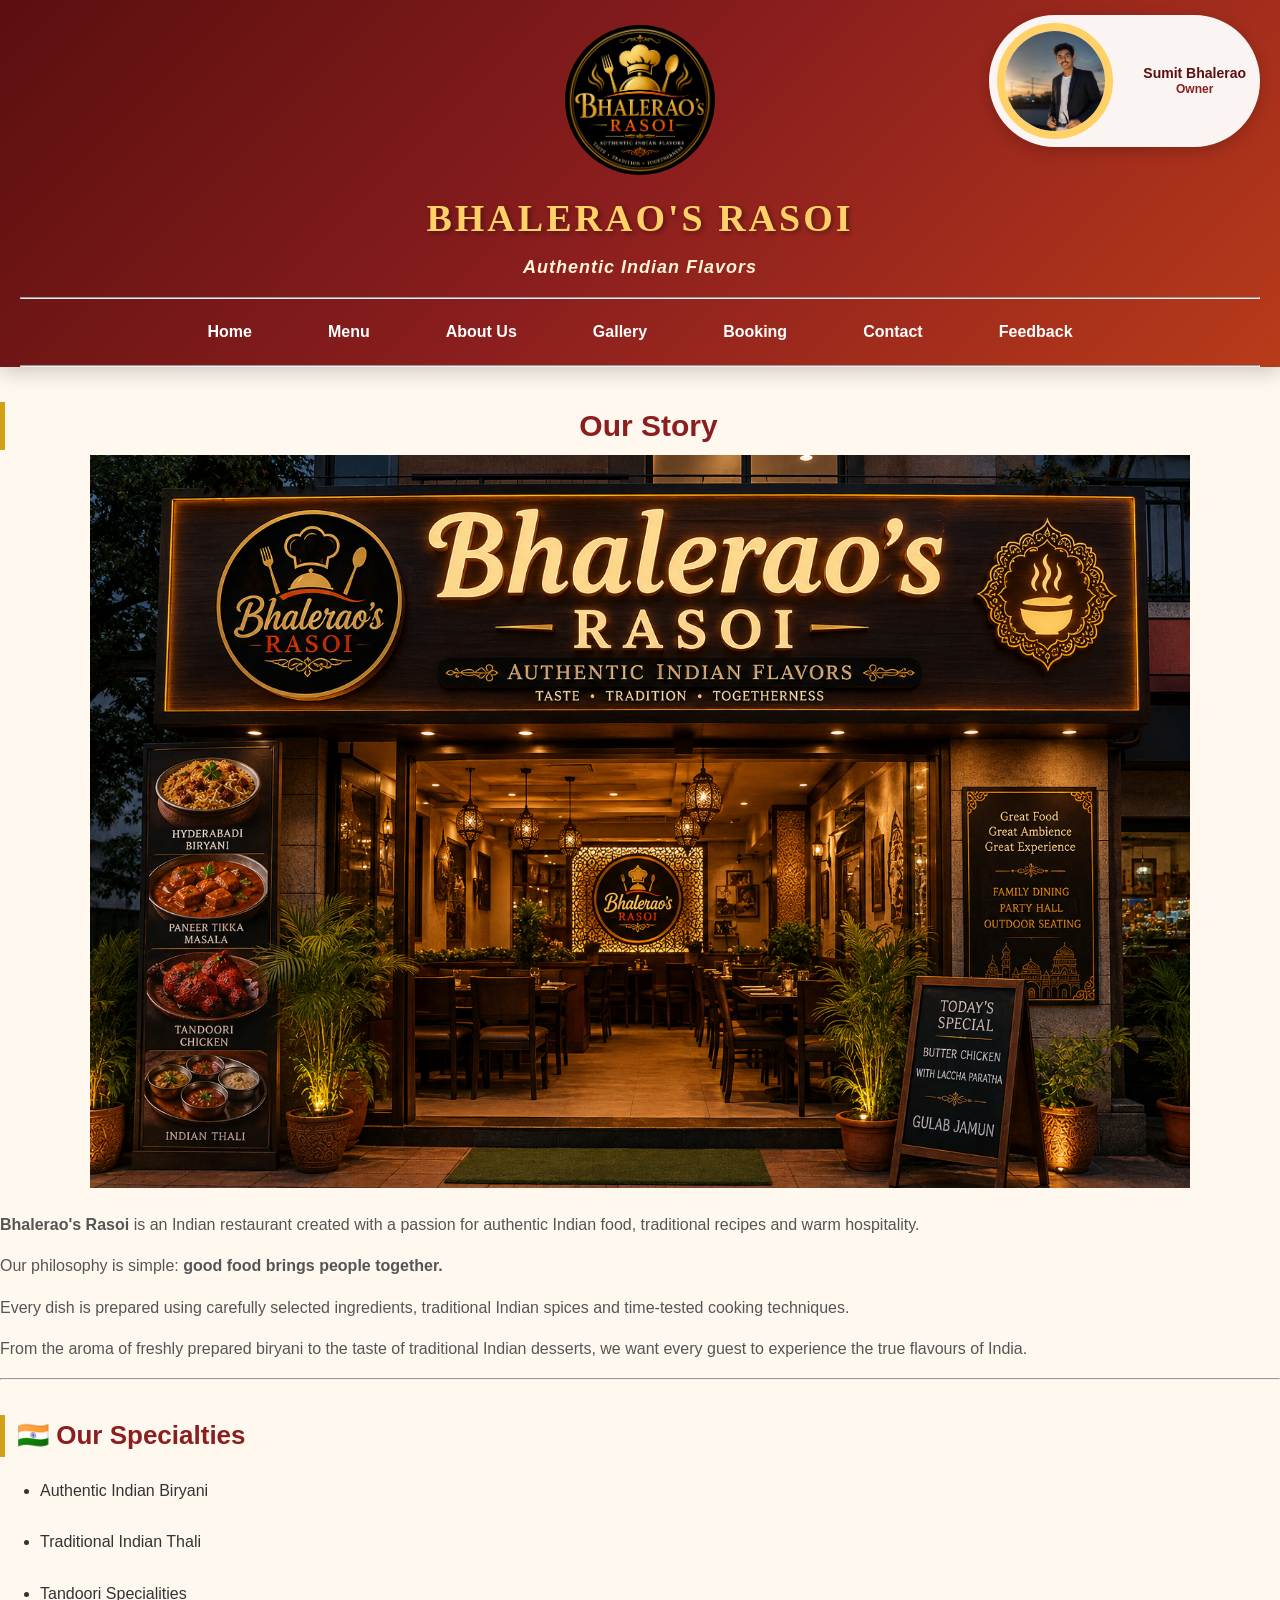
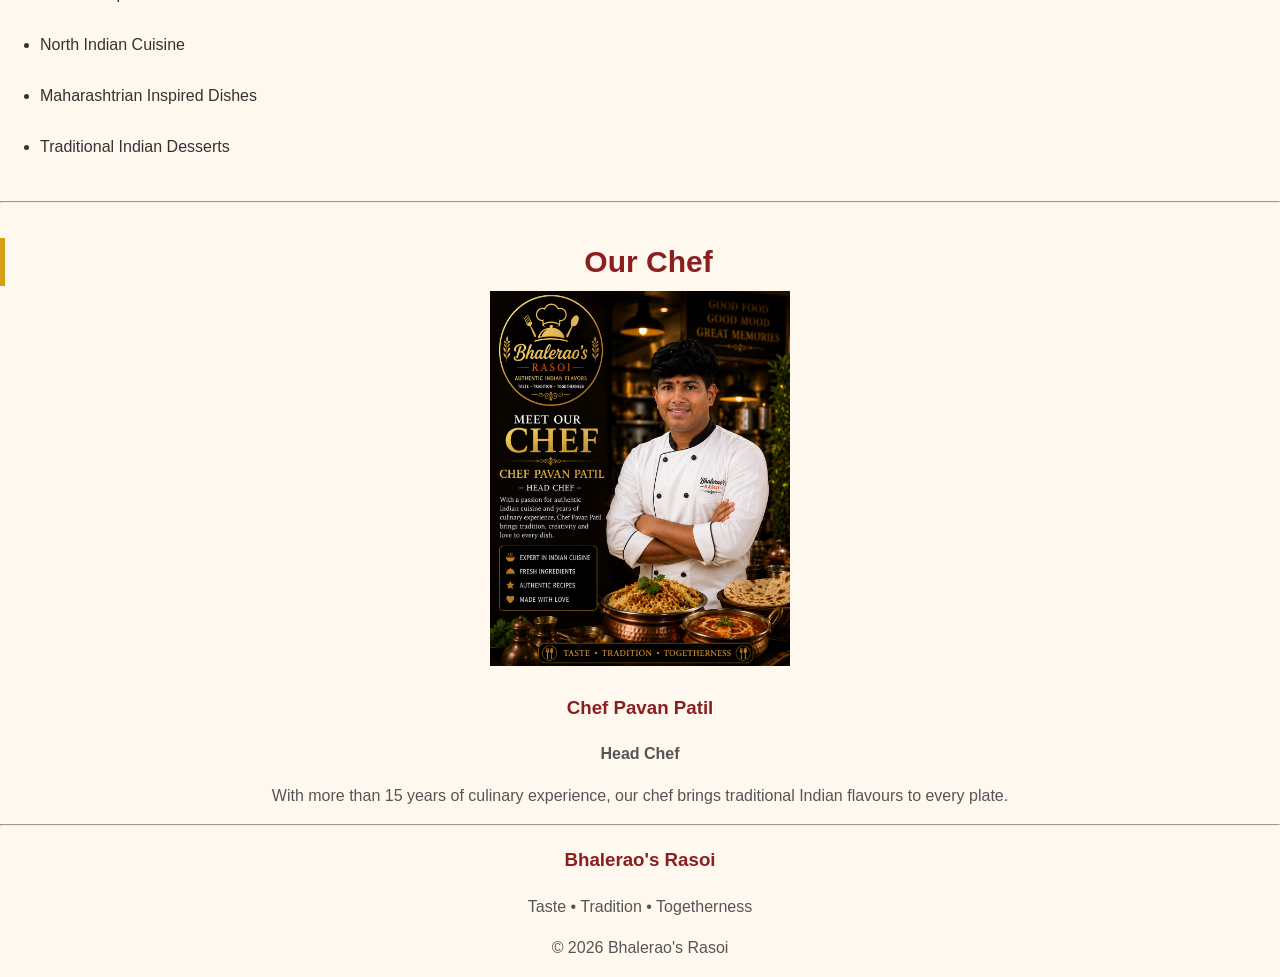
<file: about.html>
<!DOCTYPE html>
<html lang="en">

<head>
    <title>
        Bhalerao's Rasoi | About Us
    </title>
         <link rel="stylesheet" href="base.css">

</head>

<body>
    <header>
        <center>
                    <img src="logoimage.png"alt="Bhalerao's Rasoi Logo"width="150"height="150"style="border-radius: 50%;">
<div class="owner-profile">
    <img src="sumit1.jpg" alt="Owner">
    <div class="owner-info">
        <strong>Sumit Bhalerao</strong>
        <span>Owner</span>
    </div>
</div>

            <h1>
                 BHALERAO'S RASOI
            </h1>

            <h3>
                <em>Authentic Indian Flavors</em>
            </h3>
            

        </center>
        <hr>

        <nav>
            <center>
                <a href="index.html">Home</a> &nbsp; &nbsp;  &nbsp; &nbsp;
                <a href="menu.html">Menu</a> &nbsp; &nbsp;  &nbsp; &nbsp;
                <a href="about.html">About Us</a> &nbsp; &nbsp;  &nbsp; &nbsp;
                <a href="gallery.html">Gallery</a> &nbsp; &nbsp;  &nbsp; &nbsp;
                <a href="reservation.html">Booking</a> &nbsp; &nbsp;  &nbsp; &nbsp;
                <a href="contact.html">Contact</a> &nbsp; &nbsp;  &nbsp; &nbsp;
                <a href="feedback.html">Feedback</a>
            </center>
        </nav>
        <hr>

    </header>

        <center>

            <h2>
                 Our Story
            </h2>
            <img src="restoo.png" alt="Bhalerao's Rasoi Restaurant" width="1100">

        </center>

            <p>
                <b>Bhalerao's Rasoi</b> is an Indian restaurant
                created with a passion for authentic Indian food,
                traditional recipes and warm hospitality.
            </p>

            <p>
                Our philosophy is simple: <b>good food brings people together.</b>
            </p>

            <p>
                Every dish is prepared using carefully selected
                ingredients, traditional Indian spices and
                time-tested cooking techniques.
            </p>

            <p>
                From the aroma of freshly prepared biryani
                to the taste of traditional Indian desserts,
                we want every guest to experience the true
                flavours of India.
            </p>
        <hr>

            <h2>
                🇮🇳 Our Specialties
            </h2>

            <ul>
                <li>
                    Authentic Indian Biryani
                </li><br>

                <li>
                    Traditional Indian Thali
                </li><br>

                <li>
                    Tandoori Specialities
                </li><br>

                <li>
                    North Indian Cuisine
                </li><br>

                <li>
                    Maharashtrian Inspired Dishes
                </li><br>

                <li>
                    Traditional Indian Desserts
                </li><br>
            </ul>
        <hr>

            
            <center>

                <h2> Our Chef</h2>
                <img src="chefimage.png"alt="Indian Chef"width="300">
                <h3>
                    Chef Pavan Patil
                </h3>
                
                <p>
                    <b>Head Chef</b>
                </p>


                <p>
                    With more than 15 years of culinary
                    experience, our chef brings traditional
                    Indian flavours to every plate.
                </p>

            </center>
            <hr>

        <center>

            <h3>
                Bhalerao's Rasoi
            </h3>

            <p>
                Taste • Tradition • Togetherness
            </p>

            <p>
                © 2026 Bhalerao's Rasoi
            </p>

        </center>

</body>

</html>
</file>
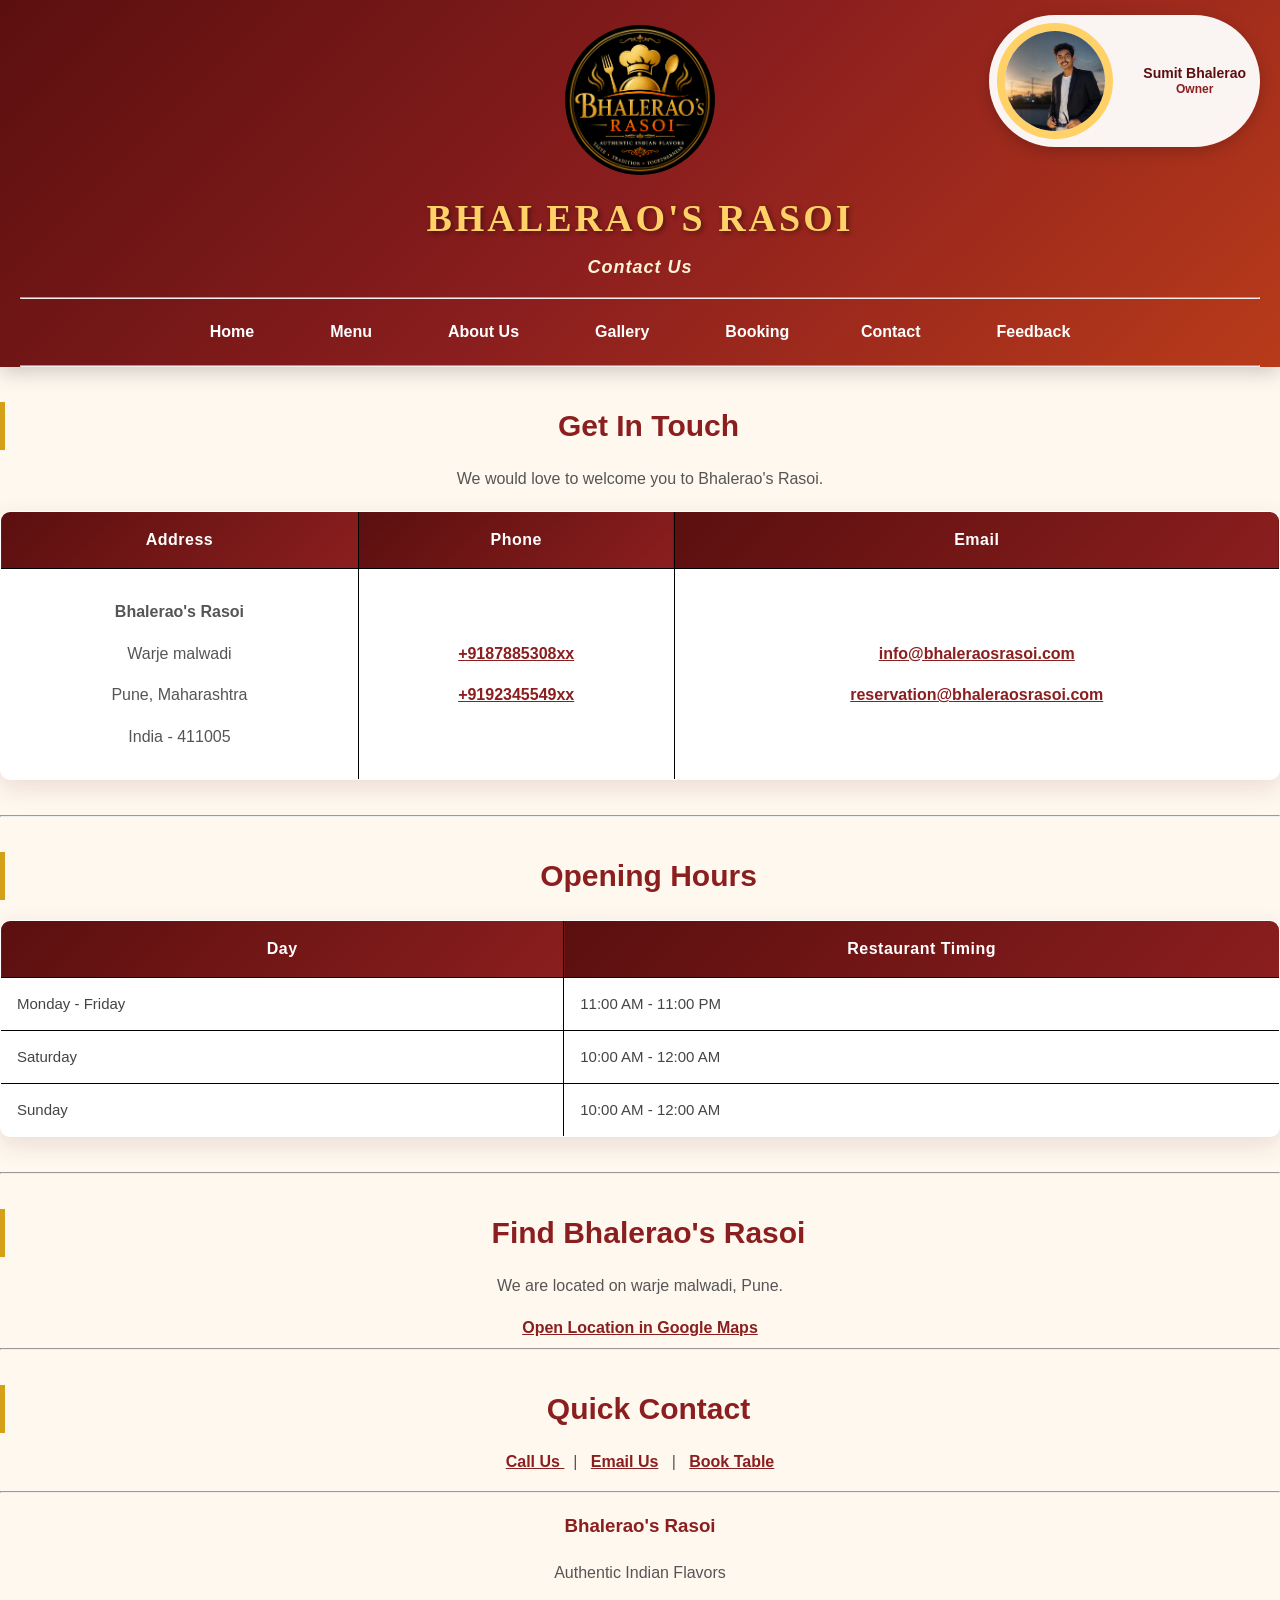
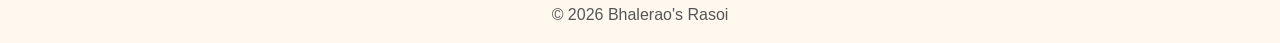
<file: contact.html>
<!DOCTYPE html>
<html lang="en">

<head>
    <title>
        Bhalerao's Rasoi | Contact
    </title>
        <link rel="stylesheet" href="base.css">

</head>
<body>
    <header>
        <center>
    <img src="logoimage.png"alt="Bhalerao's Rasoi Logo"width="150"height="150"style="border-radius: 50%;">
   
    <div class="owner-profile">
    <img src="sumit1.jpg" alt="Owner">
    <div class="owner-info">
        <strong>Sumit Bhalerao</strong>
        <span>Owner</span>
    </div>
</div>
            <h1>
                 BHALERAO'S RASOI
            </h1>

            <h3>
               <em> Contact Us</em>
            </h3>

        </center>
        <hr>

        <nav>
            <center>

                <a href="index.html">Home</a> &nbsp; &nbsp;  &nbsp; &nbsp;
                <a href="menu.html">Menu</a> &nbsp; &nbsp; &nbsp; &nbsp;
                <a href="about.html">About Us</a> &nbsp; &nbsp; &nbsp; &nbsp;
                <a href="gallery.html">Gallery</a> &nbsp; &nbsp; &nbsp; &nbsp;
                <a href="reservation.html">Booking</a> &nbsp; &nbsp;&nbsp; &nbsp;
                <a href="contact.html">Contact</a> &nbsp; &nbsp; &nbsp; &nbsp;
                <a href="feedback.html">Feedback</a>

            </center>
        </nav>
        <hr>
    </header>

        <center>

            <h2>
                 Get In Touch
            </h2>

            <p>
                We would love to welcome you
                to Bhalerao's Rasoi.
            </p>

        </center>


        <table border="5" align ="center" width="50%" cellpadding="20">
            <tr>
                <th>
                     Address
                </th>

                <th>
                    Phone
                </th>

                <th>
                     Email
                </th>
            </tr>

            <tr>
                <td align="center">
                    <p> <b>  Bhalerao's Rasoi </b></p>
                    <p> Warje malwadi </p>
                    <p> Pune, Maharashtra</p>
                    <p>India - 411005</p>
                </td>

                <td align="center">
                    <p> <a href="tel:+9187885308xx"> +9187885308xx </a></p>
                    <p><a href="tel:+919234554xx">+9192345549xx </a></p>
                </td>

                <td align="center">
                    <p><a href="mailto:info@bhaleraosrasoi.com"> info@bhaleraosrasoi.com</a></p>
                    <p><a href="mailto:reservation@bhaleraosrasoi.com">reservation@bhaleraosrasoi.com</a></p>
                </td>
            </tr>
        </table>
        <hr>
    
            <center>
                <h2> Opening Hours </h2>
            </center>

            <table border="5" width="50%" align="center" cellpadding="12">
                <tr>
                    <th>
                        Day
                    </th>

                    <th>
                        Restaurant Timing
                    </th>
                </tr>

                <tr>
                    <td>
                        Monday - Friday
                    </td>

                    <td>
                        11:00 AM - 11:00 PM
                    </td>
                </tr>

                <tr>
                    <td>
                        Saturday
                    </td>

                    <td>
                        10:00 AM - 12:00 AM
                    </td>
                </tr>

                <tr>
                    <td>
                        Sunday
                    </td>

                    <td>
                        10:00 AM - 12:00 AM
                    </td>
                </tr>

            </table>
        <hr>

            <center>
                <h2>
                     Find Bhalerao's Rasoi
                </h2>

                <p> We are located on warje malwadi, Pune.</p>


                <a href="https://maps.app.goo.gl/C8gto6fsiPoYVqCo6" target="_blank"> Open Location in Google Maps</a>
            </center>
        <hr>
        <center>

            <h2>
                 Quick Contact
            </h2>

            <p><a href="tel:+9192345549xx">  Call Us </a>
                &nbsp;&nbsp;|&nbsp;&nbsp;
                <a href="mailto:info@bhaleraosrasoi.com">Email Us</a>
                &nbsp;&nbsp;|&nbsp;&nbsp;
                <a href="reservation.html"> Book Table </a>
            </p>

        </center>
    <hr>

        <center>
            <h3> Bhalerao's Rasoi </h3>
            <p> Authentic Indian Flavors</p>
            <p>© 2026 Bhalerao's Rasoi </p>
        </center>
</body>
</html>
</file>
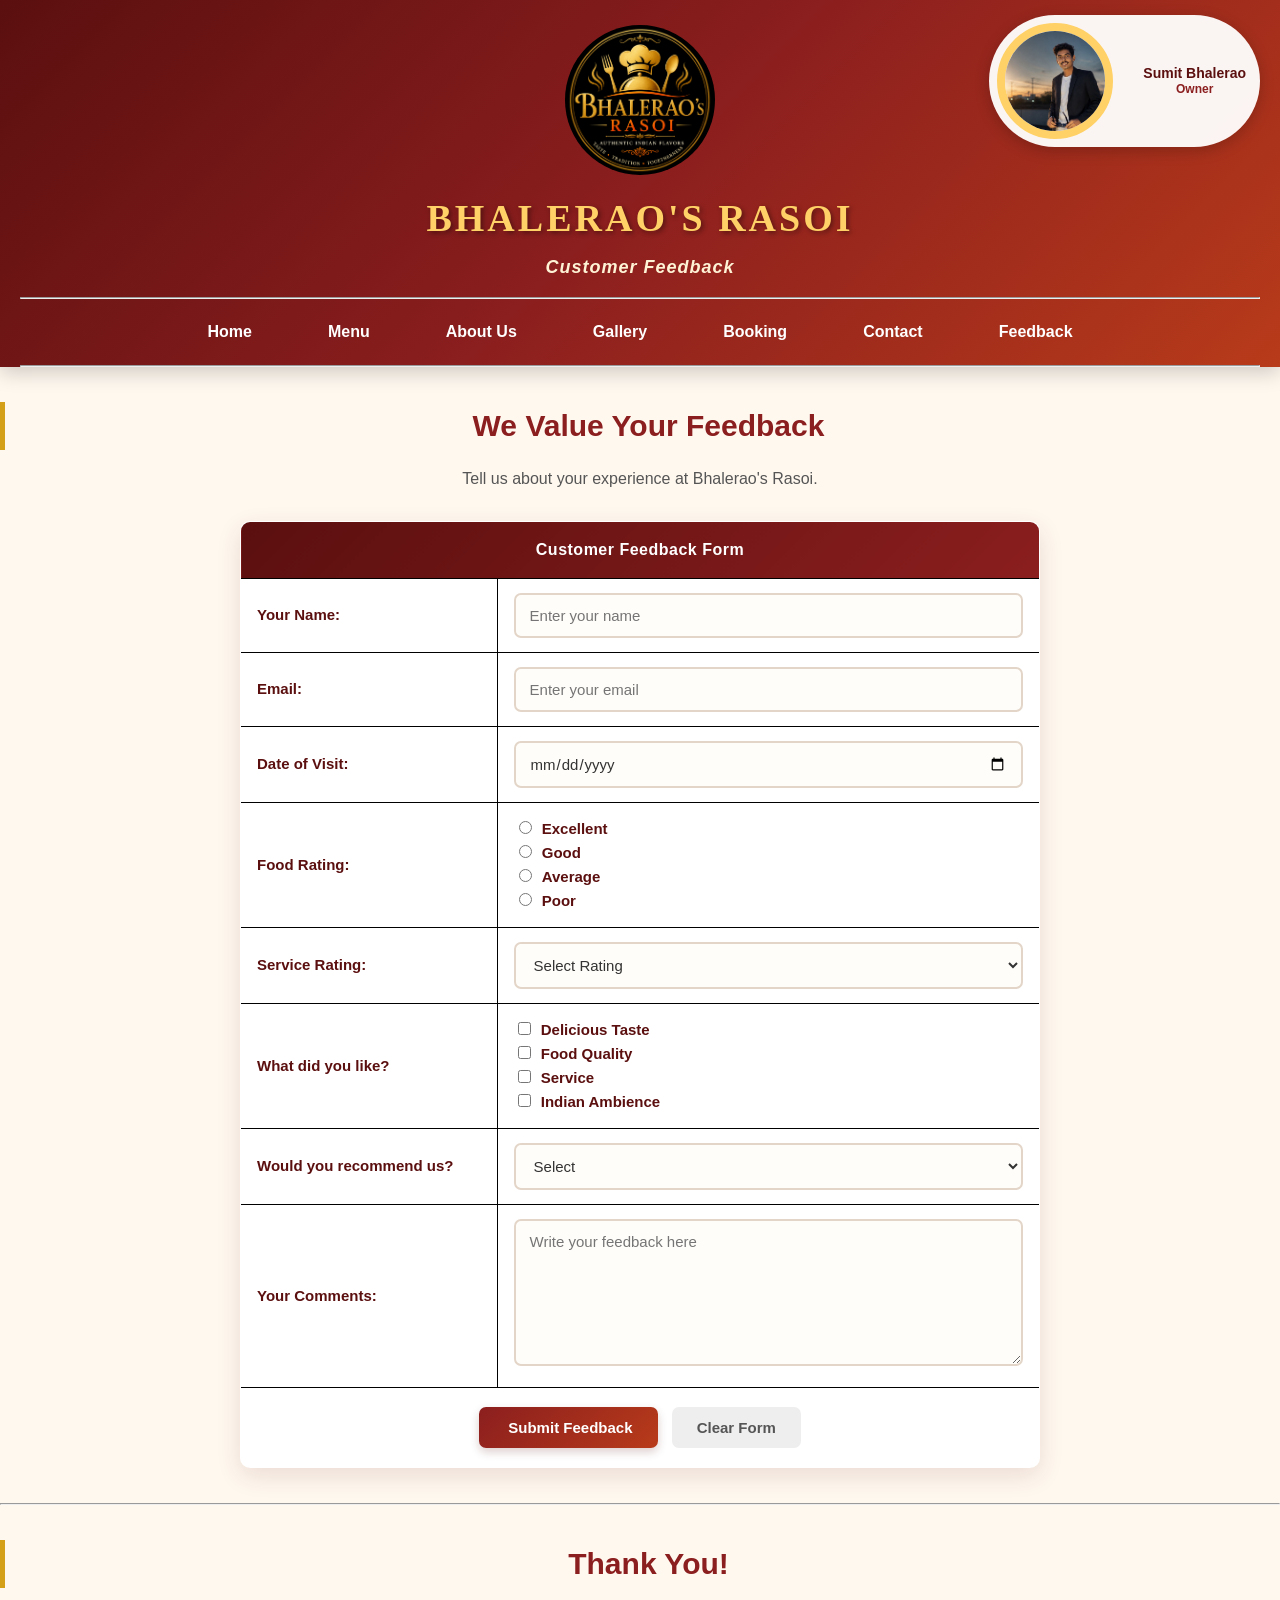
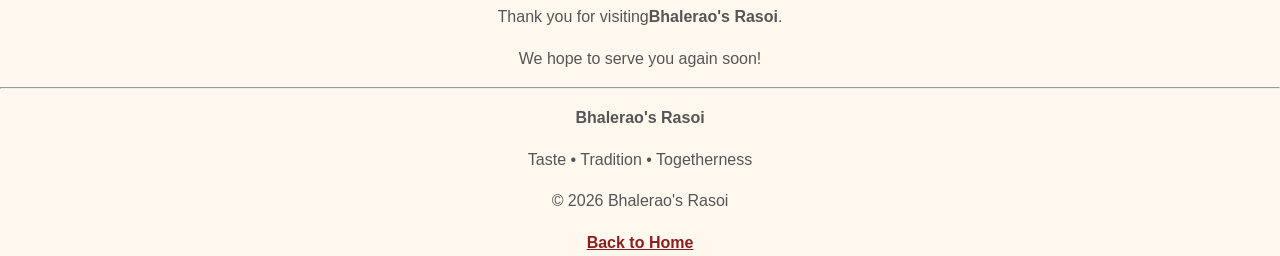
<file: feedback.html>
<!DOCTYPE html>
<html lang="en">

<head>
    <title>
        Bhalerao's Rasoi | Feedback
    </title>
        <link rel="stylesheet" href="base.css">

</head>
<body>
    <header>
        <center>
                    <img src="logoimage.png"alt="Bhalerao's Rasoi Logo"width="150"height="150"style="border-radius: 50%;">
<div class="owner-profile">
    <img src="sumit1.jpg" alt="Owner">
    <div class="owner-info">
        <strong>Sumit Bhalerao</strong>
        <span>Owner</span>
    </div>
</div>
            <h1> BHALERAO'S RASOI</h1>
            <h3> <em>Customer Feedback</em> </h3>
        </center>
        <hr>

        <nav>
            <center>

                <a href="index.html">Home</a>  &nbsp; &nbsp;  &nbsp; &nbsp;
                <a href="menu.html">Menu</a>  &nbsp; &nbsp;  &nbsp; &nbsp;
                <a href="about.html">About Us</a>  &nbsp; &nbsp;  &nbsp; &nbsp;
                <a href="gallery.html">Gallery</a>  &nbsp; &nbsp;  &nbsp; &nbsp;
                <a href="reservation.html">Booking</a>  &nbsp; &nbsp;  &nbsp; &nbsp;
                <a href="contact.html">Contact</a>  &nbsp; &nbsp;  &nbsp; &nbsp;
                <a href="feedback.html">Feedback</a>

            </center>
        </nav>
        <hr>
    </header>

        <center>
            <h2> We Value Your Feedback</h2>
            <p>Tell us about your experience at Bhalerao's Rasoi.</p>
        </center>

        <form action="#" method="post">
            <table border="20"  width="50%"  align="center"  cellpadding="12">
                <tr>
                    <th colspan="2">
                        Customer Feedback Form
                    </th>
                </tr>
                <tr>

                    <td>
                        <label for="name"> Your Name:</label>
                    </td>

                    <td>
                        <input type="text" id="name" name="name" placeholder="Enter your name" required>
                    </td>
                </tr>

                <tr>
                    <td>
                        <label for="email">Email: </label>
                    </td>

                    <td>
                    <input type="email"id="email"name="email"placeholder="Enter your email"required>
                    </td>
                </tr>

                <tr>
                    <td>
                        <label for="visit"> Date of Visit:</label>
                    </td>

                    <td>
                    <input type="date" id="visit" name="visit">
                    </td>

                </tr>

                <tr>
                    <td style="color: #5b0f0f;font-weight: 600;">
                        Food Rating:
                    </td>

                    <td>
                     <input type="radio" id="excellent" name="food" value="excellent">
                    <label for="excellent"> Excellent</label>
                    <br>

                    <input type="radio" id="good" name="food" value="good">
                    <label for="good">Good</label>
                     <br>

                     <input type="radio" id="average" name="food" value="average">
                     <label for="average"> Average</label>
                    <br>

                    <input type="radio" id="poor" name="food" value="poor">
                    <label for="poor"> Poor </label>
                    </td>
                </tr>

                <tr>
                    <td style="color: #5b0f0f;font-weight: 600;">
                        Service Rating:
                    </td>

                    <td>
                        <select name="service"id="service">
                        <option value=""> Select Rating</option>
                        <option value="excellent">Excellent </option>
                        <option value="good">Good</option>
                        <option value="average"> Average </option>
                        <option value="poor">Poor </option>
                        </select>
                    </td>
                </tr>

                <tr>

                    <td style="color: #5b0f0f;font-weight: 600;">
                        What did you like?
                    </td>

                    <td>
                        <input type="checkbox" id="taste" name="liked" value="taste">
                        <label for="taste">Delicious Taste</label>
                        <br>

                        <input type="checkbox" id="quality" name="liked" value="quality">
                        <label for="quality">Food Quality</label>
                        <br>

                        <input type="checkbox" id="service" name="liked" value="service">
                        <label for="service"> Service </label>
                        <br>

                        <input type="checkbox" id="ambience" name="liked" value="ambience">
                        <label for="ambience"> Indian Ambience</label>
                    </td>
                </tr>

                <tr>
                    <td style="color: #5b0f0f;font-weight: 600;">
                        Would you recommend us?
                    </td>

                    <td>
                        <select id="recommend" name="recommend">
                            <option value=""> Select </option>
                            <option value="yes">  Yes</option>
                            <option value="maybe">Maybe </option>
                            <option value="no"> No</option>
                        </select>
                    </td>
                </tr>

                <tr>
                    <td>
                        <label for="comments"> Your Comments: </label>
                    </td>

                    <td>
                        <textarea id="comments" name="comments"rows="7"cols="45"placeholder="Write your feedback here"></textarea>
                    </td>
                </tr>

                <tr>

                    <td colspan="2"align="center">
                    <input type="submit" value=" Submit Feedback">
                    <input type="reset"value="Clear Form">
                    </td>
                </tr>

            </table>
        </form>
        <hr>

        <center>
            <h2>
                 Thank You!
            </h2>
            <p>Thank you for visiting<b>Bhalerao's Rasoi</b>. </p>
            <p>  We hope to serve you again soon! </p>
        </center>
       <hr>

       <center>

            <p> <b>Bhalerao's Rasoi</b> </p>
            <p>Taste • Tradition • Togetherness</p>
            <p>  © 2026 Bhalerao's Rasoi</p>
            <a href="index.html"> Back to Home</a>
        </center>
</body>
</html>
</file>
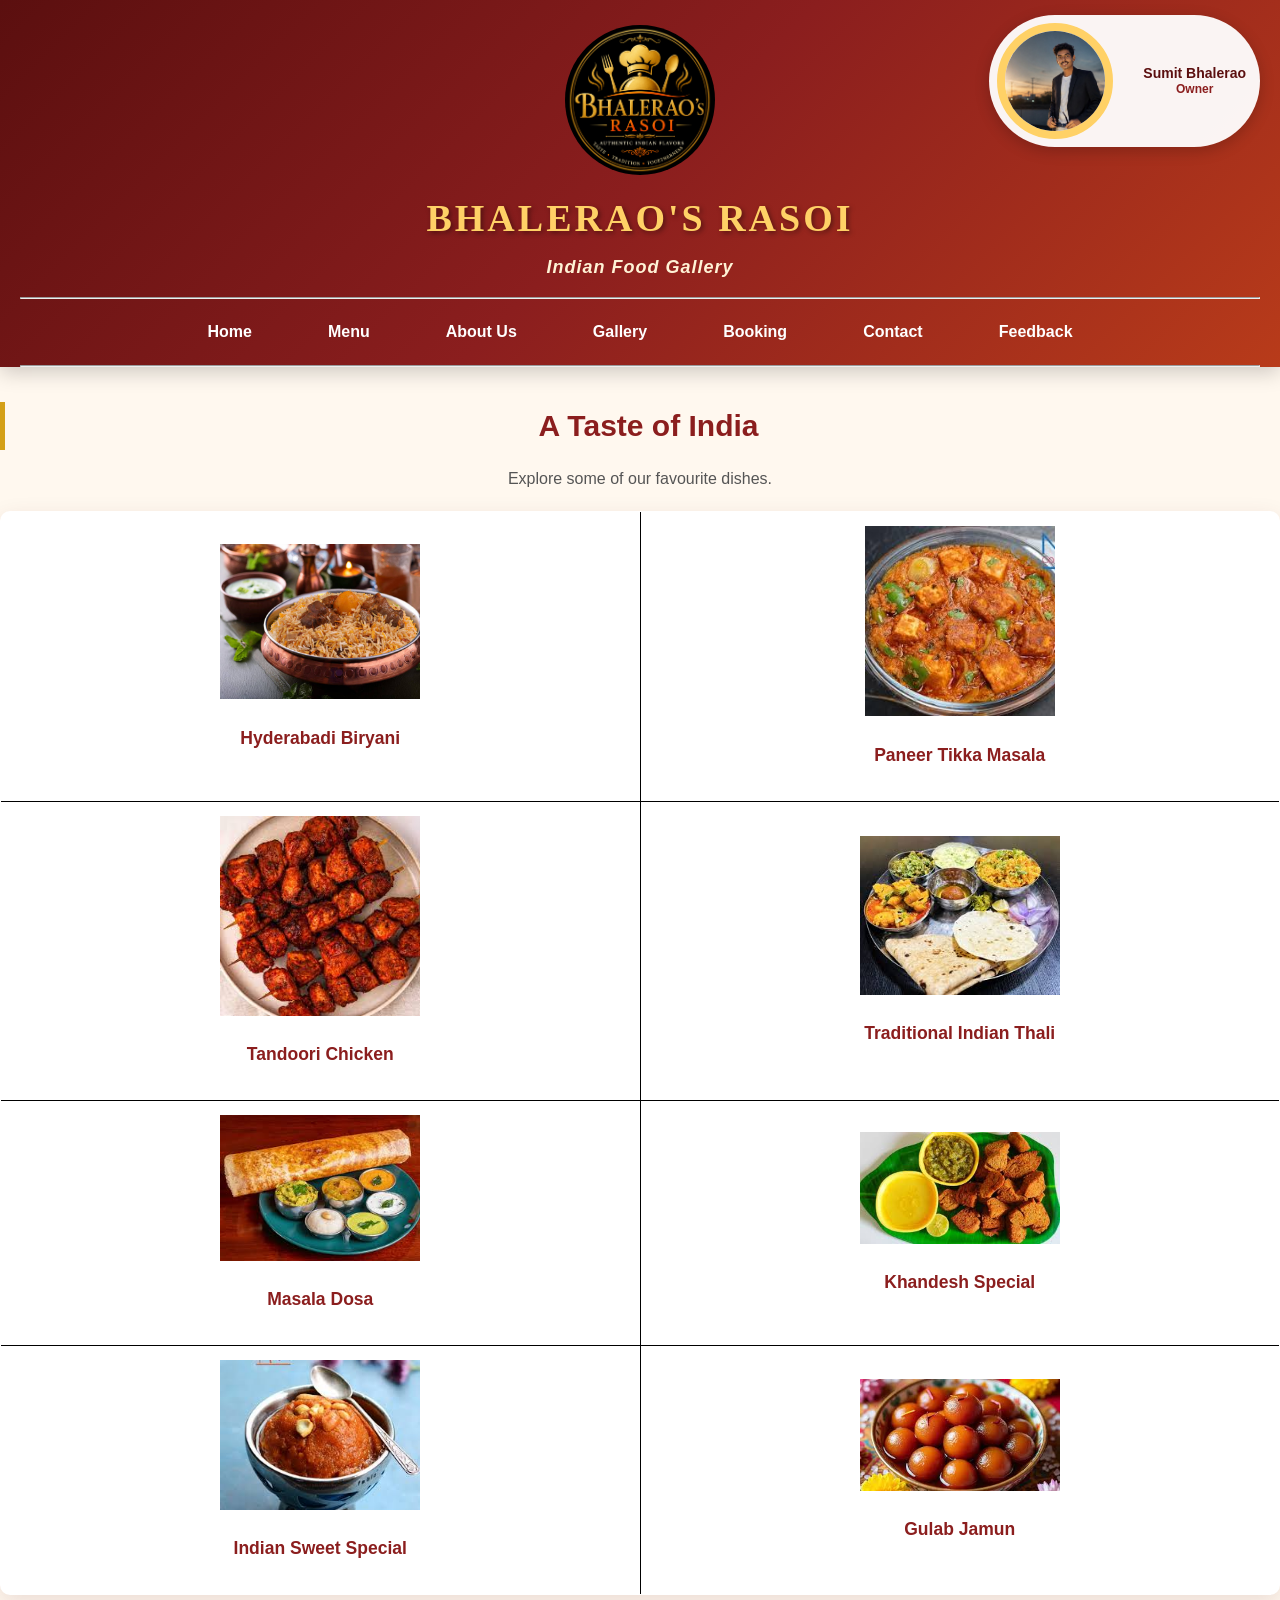
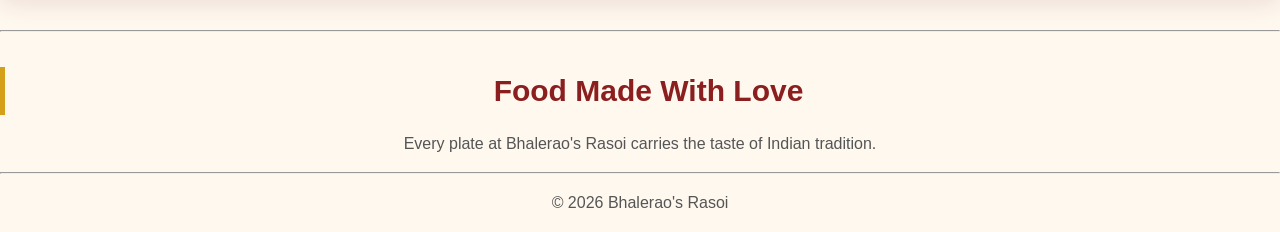
<file: gallery.html>
<!DOCTYPE html>
<html lang="en">

<head>
    <title>
        Bhalerao's Rasoi | Gallery
    </title>
    <link rel="stylesheet" href="base.css">

</head>
<body>

    <header>

        <center>
        <img src="logoimage.png"alt="Bhalerao's Rasoi Logo"width="150"height="150"style="border-radius: 50%;">
<div class="owner-profile">
    <img src="sumit1.jpg" alt="Owner">
    <div class="owner-info">
        <strong>Sumit Bhalerao</strong>
        <span>Owner</span>
    </div>
</div>
            <h1>
                 BHALERAO'S RASOI
            </h1>

            <h3>
                <em>Indian Food Gallery</em>
            </h3>

            

        </center>
        <hr>

        <nav>

            <center>

                <a href="index.html">Home</a>  &nbsp; &nbsp;  &nbsp; &nbsp;
                <a href="menu.html">Menu</a> &nbsp; &nbsp;  &nbsp; &nbsp;
                <a href="about.html">About Us</a>  &nbsp; &nbsp;  &nbsp; &nbsp;
                <a href="gallery.html">Gallery</a>  &nbsp; &nbsp;  &nbsp; &nbsp;
                <a href="reservation.html">Booking</a> &nbsp; &nbsp;  &nbsp; &nbsp;
                <a href="contact.html">Contact</a> &nbsp; &nbsp;  &nbsp; &nbsp;
                <a href="feedback.html">Feedback</a>

            </center>

        </nav>
        <hr>

    </header>

        <center>

            <h2>
                 A Taste of India
            </h2>

            <p>
                Explore some of our favourite dishes.
            </p>

        </center>

        <table border="10" align="center"width="60%" cellpadding="15">
            <tr>
                
                <td align="center"><img src="hydrabadibiryan.jpg" alt="Hyderabadi Biryani" width="200">
                    <h3>
                         Hyderabadi Biryani
                    </h3>
                </td>

                <td align="center"><img src="paneer.jpg"alt="Paneer Tikka Masala" width="190">

                    <h3>
                        Paneer Tikka Masala
                    </h3>
                </td>
            </tr>

            <tr>
                <td align="center"><img src="tandoor.jpg"alt="Tandoori Chicken" width="200">

                    <h3>
                         Tandoori Chicken
                    </h3>

                </td>


                <td align="center"><img src="indianthali.jpg"alt="Indian Thali" width="200">

                    <h3>
                         Traditional Indian Thali
                    </h3>
                </td>

            </tr>

            <tr>

                <td align="center"><img src="masaladosa.jpg" alt="Masala Dosa" width="200">

                    <h3>
                         Masala Dosa
                    </h3>

                </td>


                <td align="center"><img src="khandeshspecial.jpg" alt="Indian Food" width="200">

                    <h3>
                         Khandesh Special
                    </h3>

                </td>

            </tr>

            <tr>

                <td align="center"><img src="sweetdish.jpg" alt="Indian Dessert" width="200">

                    <h3>
                         Indian Sweet Special
                    </h3>

                </td>

                <td align="center"><img src="gulab.jpg" alt="Gulab Jamun" width="200">

                    <h3>
                         Gulab Jamun
                    </h3>

                </td>

            </tr>

        </table>
        <hr>

        <center>

            <h2>
                Food Made With Love
            </h2>

            <p>
                Every plate at Bhalerao's Rasoi
                carries the taste of Indian tradition.
            </p>

        </center>
        <hr>

        <center>

            <p>
                © 2026 Bhalerao's Rasoi
            </p>

        </center>

</body>

</html>
</file>
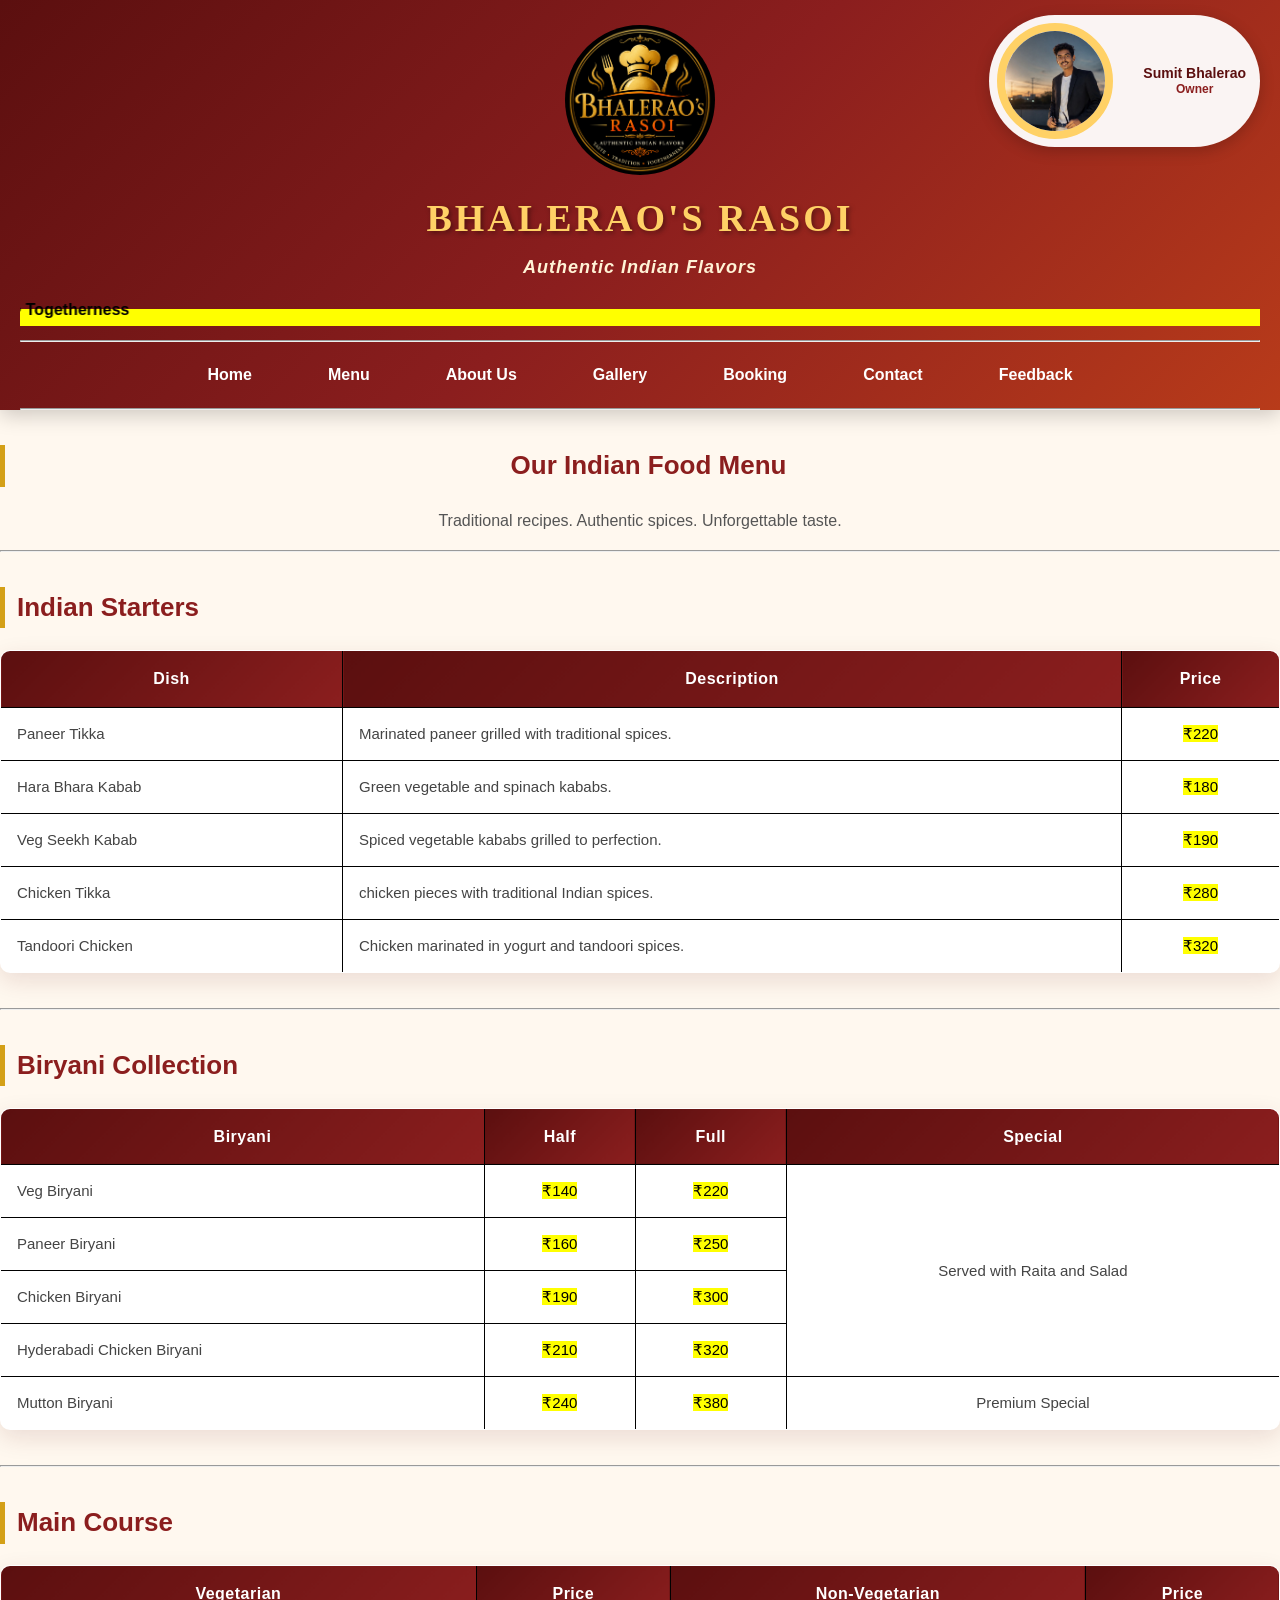
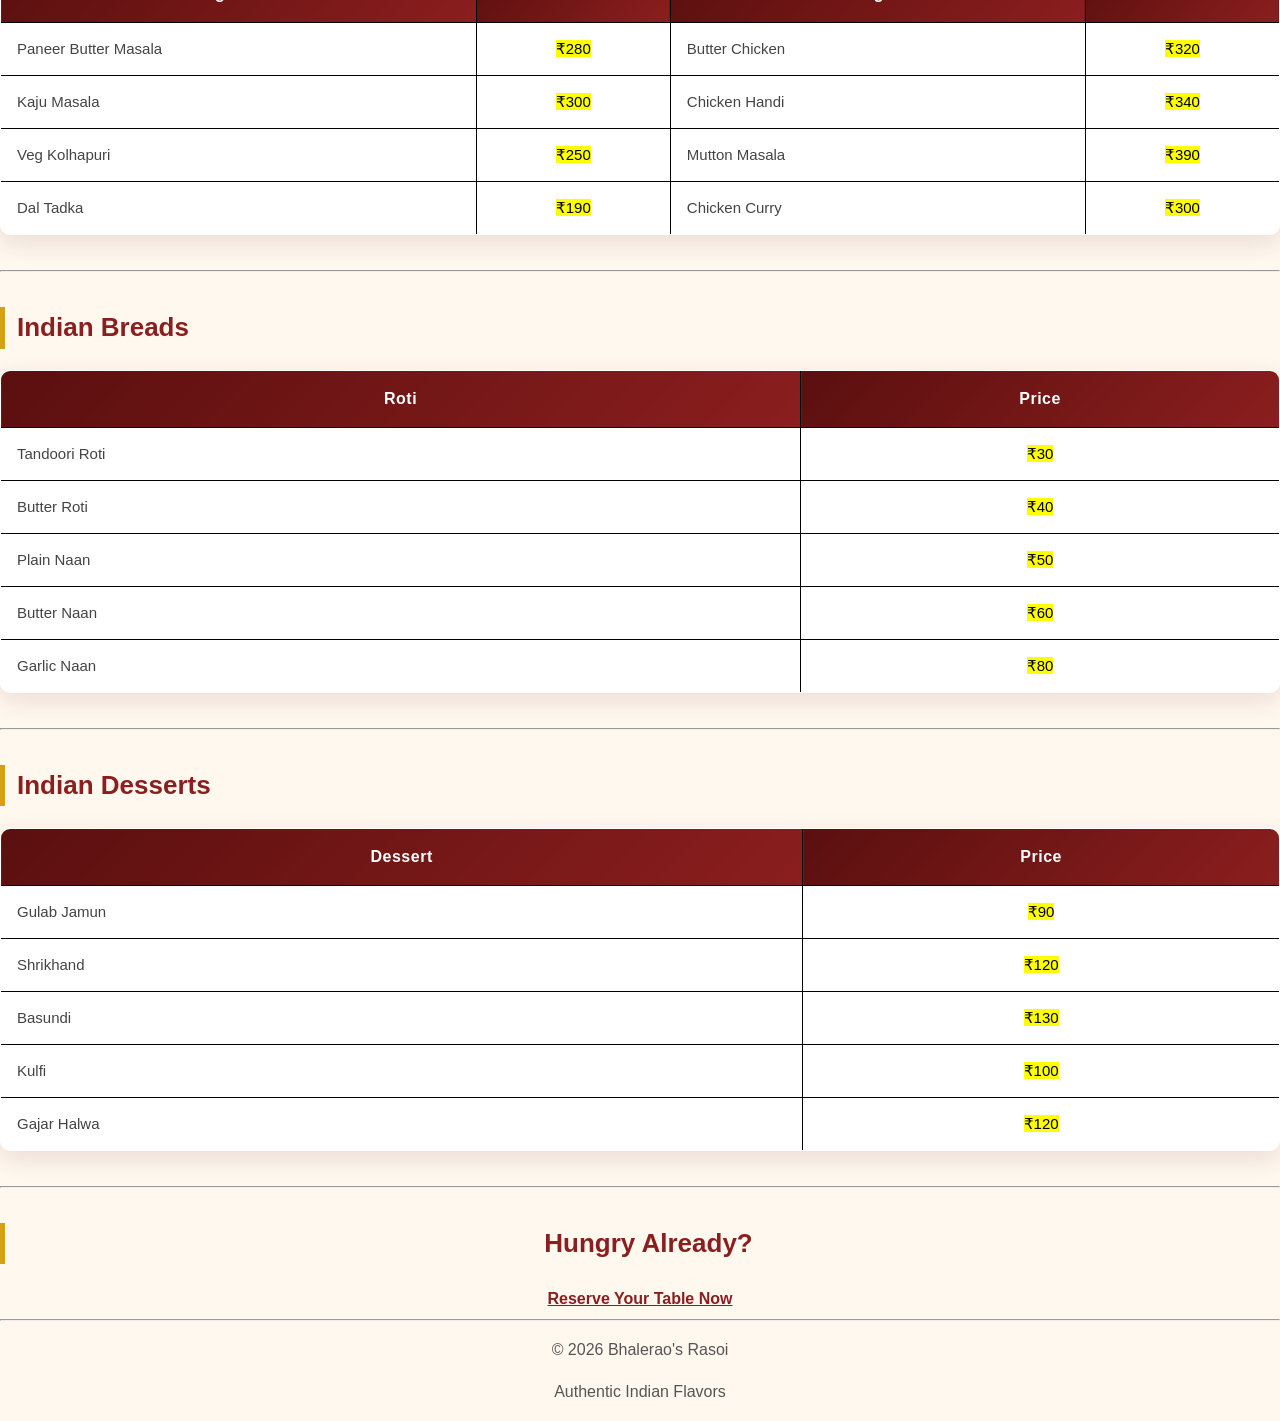
<file: menu.html>
<!DOCTYPE html>
<html lang="en">

<head>
    <title>
        Bhalerao's Rasoi | Indian Food Menu
    </title>
    <link rel="stylesheet" href="base.css">

</head>
<body>
    <header>

        <center>
        <img src="logoimage.png"alt="Bhalerao's Rasoi Logo"width="150"height="150"style="border-radius: 50%;">
<div class="owner-profile">
    <img src="sumit1.jpg" alt="Owner">
    <div class="owner-info">
        <strong>Sumit Bhalerao</strong>
        <span>Owner</span>
    </div>
</div>
            <h1>
                 BHALERAO'S RASOI
            </h1>

            <h3>
               <em> Authentic Indian Flavors</em>
            </h3>

           <p>
                <mark><marquee behavior="scroll" direction="right"><b>Taste • Tradition • Togetherness</b></marquee></mark>
            </p>

        </center>


        <hr>


        <nav>

            <center>

                <a href="index.html">Home</a> &nbsp; &nbsp;  &nbsp; &nbsp;
                <a href="menu.html">Menu</a> &nbsp; &nbsp;  &nbsp; &nbsp;
                <a href="about.html">About Us</a> &nbsp; &nbsp;  &nbsp; &nbsp;
                <a href="gallery.html">Gallery</a> &nbsp; &nbsp;  &nbsp; &nbsp;
                <a href="reservation.html">Booking</a> &nbsp; &nbsp;  &nbsp; &nbsp;
                <a href="contact.html">Contact</a> &nbsp; &nbsp;  &nbsp; &nbsp;
                <a href="feedback.html">Feedback</a>

            </center>

        </nav>


        <hr>

    </header>


    <main>


        <center>

            <h2>
                 Our Indian Food Menu
            </h2>

            <p>
                Traditional recipes. Authentic spices.
                Unforgettable taste.
            </p>

        </center>

        <hr>

            <h2>
                Indian Starters
            </h2>


            <table border="5"width="100%"cellpadding="12">
                <tr>
                    <th>
                        Dish
                    </th>

                    <th>
                        Description
                    </th>

                    <th>
                        Price
                    </th>
                </tr>

                <tr>

                    <td>
                        Paneer Tikka
                    </td>

                    <td>
                        Marinated paneer grilled with
                        traditional spices.
                    </td>

                    <td>
                       <center><mark> ₹220</mark></center> 
                    </td>

                </tr>

                <tr>

                    <td>
                        Hara Bhara Kabab
                    </td>

                    <td>
                        Green vegetable and spinach kababs.
                    </td>

                    <td>
                        <center><mark> ₹180</center></mark> 
                    </td>

                </tr>

                <tr>

                    <td>
                        Veg Seekh Kabab
                    </td>

                    <td>
                        Spiced vegetable kababs grilled
                        to perfection.
                    </td>

                    <td>
                       <center><mark> ₹190</center></mark> 
                    </td>

                </tr>

                <tr>

                    <td>
                        Chicken Tikka
                    </td>

                    <td>
                        chicken pieces with
                        traditional Indian spices.
                    </td>

                    <td>
                       <center><mark> ₹280</center></mark> 
                    </td>

                </tr>

                <tr>

                    <td>
                        Tandoori Chicken
                    </td>

                    <td>
                        Chicken marinated in yogurt
                        and tandoori spices.
                    </td>

                    <td>
                       <center><mark>  ₹320</center></mark> 
                    </td>

                </tr>

            </table>

        <hr>

            <h2>
                 Biryani Collection
            </h2>

            <table border="5" width="100%" cellpadding="12">
                <tr>
                    <th>
                        Biryani
                    </th>

                    <th>
                        Half
                    </th>

                    <th>
                        Full
                    </th>

                    <th>
                        Special
                    </th>

                </tr>

                <tr>

                    <td>
                        Veg Biryani
                    </td>

                    <td>
                        <center><mark> ₹140</center></mark> 
                    </td>

                    <td>
                        <center><mark> ₹220</center></mark> 
                    </td>

                    <td rowspan="4"> <center> Served with Raita and Salad </center></td>

                </tr>

                <tr>

                    <td>
                        Paneer Biryani
                    </td>

                    <td>
                        <center><mark> ₹160</center></mark> 
                    </td>

                    <td>
                        <center><mark> ₹250</center></mark> 
                    </td>

                </tr>


                <tr>

                    <td>
                        Chicken Biryani
                    </td>

                    <td>
                        <center><mark> ₹190</center></mark> 
                    </td>

                    <td>
                        <center><mark> ₹300</center></mark> 
                    </td>

                </tr>


                <tr>

                    <td>
                        Hyderabadi Chicken Biryani
                    </td>

                    <td>
                       <center><mark>  ₹210</center></mark> 
                    </td>

                    <td>
                       <center><mark>  ₹320</center></mark> 
                    </td>

                </tr>


                <tr>

                    <td>
                        Mutton Biryani
                    </td>

                    <td>
                       <center><mark>  ₹240</center></mark> 
                    </td>

                    <td>
                       <center><mark>  ₹380</center></mark> 
                    </td>

                    <td>
                       <center> Premium Special</center>
                    </td>

                </tr>

            </table>
        <hr>

            <h2>
                 Main Course
            </h2>


            <table border="5" width="100%" cellpadding="12">
                <tr>

                    <th>
                        Vegetarian
                    </th>

                    <th>
                        Price
                    </th>

                    <th>
                        Non-Vegetarian
                    </th>

                    <th>
                        Price
                    </th>

                </tr>

                <tr>

                    <td>
                        Paneer Butter Masala
                    </td>

                    <td>
                       <center><mark>₹280</center></mark> 
                    </td>

                    <td>
                        Butter Chicken
                    </td>

                    <td>
                      <center><mark>₹320</center></mark> 
                    </td>

                </tr>

                <tr>

                    <td>
                        Kaju Masala
                    </td>

                    <td>
                        <center><mark> ₹300</center></mark> 
                    </td>

                    <td>
                        Chicken Handi
                    </td>

                    <td>
                      <center><mark> ₹340</center></mark> 
                    </td>

                </tr>

                <tr>

                    <td>
                        Veg Kolhapuri
                    </td>

                    <td>
                       <center><mark>₹250</center></mark> 
                    </td>

                    <td>
                        Mutton Masala
                    </td>

                    <td>
                       <center><mark>  ₹390</center></mark> 
                    </td>

                </tr>

                <tr>

                    <td>
                        Dal Tadka
                    </td>

                    <td>
                        <center><mark> ₹190</center></mark> 
                    </td>

                    <td>
                        Chicken Curry
                    </td>

                    <td>
                       <center><mark> ₹300</mark></center>
                    </td>

                </tr>

            </table>
        <hr>

            <h2>
                 Indian Breads
            </h2>

            <table border="5"width="100%"cellpadding="12">

                <tr>
                    <th>
                        Roti
                    </th>

                    <th>
                        Price
                    </th>

                </tr>

                <tr>

                    <td>
                        Tandoori Roti
                    </td>

                    <td>
                        <center><mark> ₹30</center></mark> 
                    </td>

                </tr>

                <tr>

                    <td>
                        Butter Roti
                    </td>

                    <td>
                      <center><mark> ₹40</center></mark> 
                    </td>

                </tr>

                <tr>

                    <td>
                        Plain Naan
                    </td>

                    <td>
                       <center><mark>  ₹50</center></mark> 
                    </td>

                </tr>

                <tr>

                    <td>
                        Butter Naan
                    </td>

                    <td>
                       <center><mark>  ₹60</center></mark> 
                    </td>

                </tr>

                <tr>

                    <td>
                        Garlic Naan
                    </td>

                    <td>
                       <center><mark>  ₹80</center></mark> 
                    </td>

                </tr>

            </table>
        <hr>

            <h2>
                 Indian Desserts
            </h2>

            <table border="5"width="100%"cellpadding="12">
                <tr>
                    <th>
                        Dessert
                    </th>

                    <th>
                        Price
                    </th>
                </tr>

                <tr>
                    <td>
                        Gulab Jamun
                    </td>

                    <td>
                        <center><mark> ₹90</center></mark> 
                    </td>
                </tr>

                <tr>
                    <td>
                        Shrikhand
                    </td>

                    <td>
                       <center><mark>  ₹120</center></mark> 
                    </td>
                </tr>

                <tr>
                    <td>
                        Basundi
                    </td>

                    <td>
                        <center><mark> ₹130</center></mark> 
                    </td>

                </tr>

                <tr>
                    <td>
                        Kulfi
                    </td>

                    <td>
                        <center><mark> ₹100</center></mark> 
                    </td>
                </tr>

                <tr>
                    <td>
                        Gajar Halwa
                    </td>

                    <td>
                        <center><mark> ₹120</center></mark> 
                    </td>
                </tr>

            </table>
        <hr>


        <center>
            <h2>
                 Hungry Already?
            </h2>

            <a href="reservation.html"><b>Reserve Your Table Now</b></a>
        </center>
    <hr>
  
        <center>
            <p>
                © 2026 Bhalerao's Rasoi
            </p>

            <p>
                Authentic Indian Flavors
            </p>

        </center>
</body>

</html>
</file>
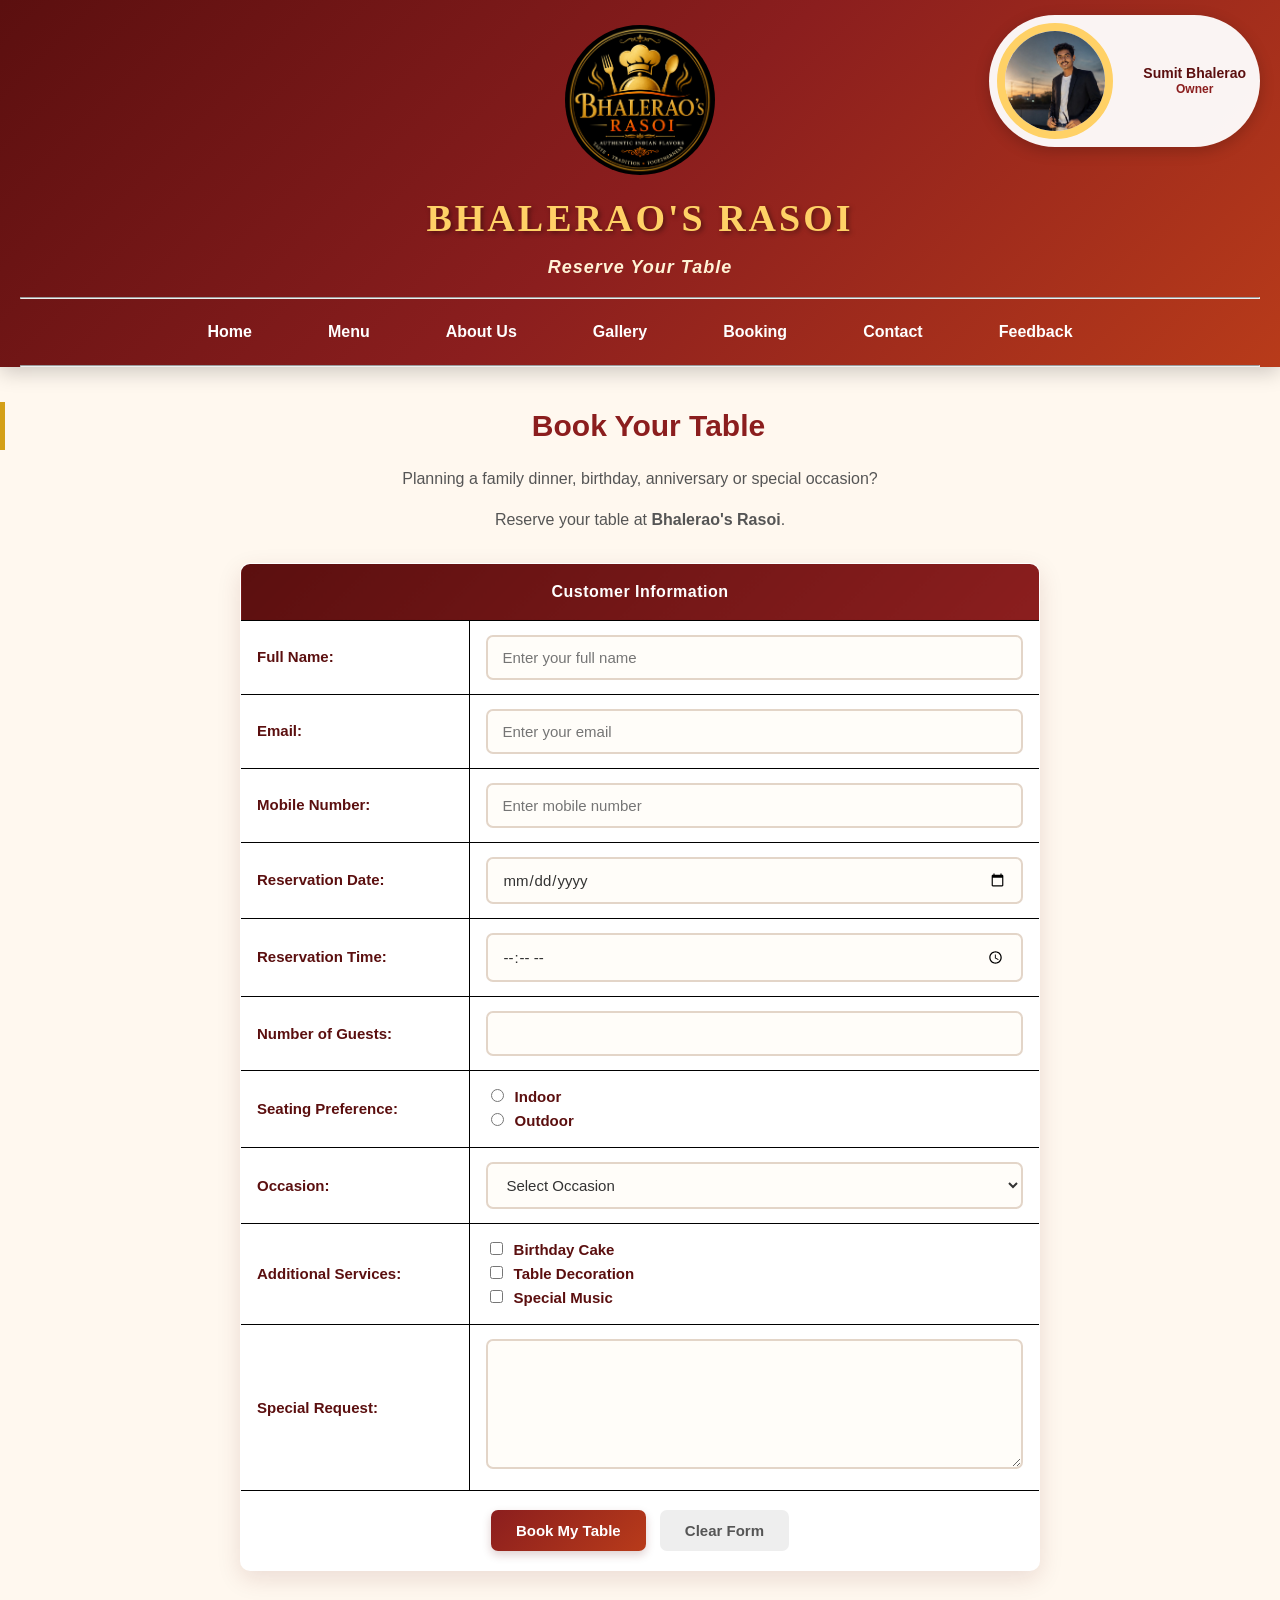
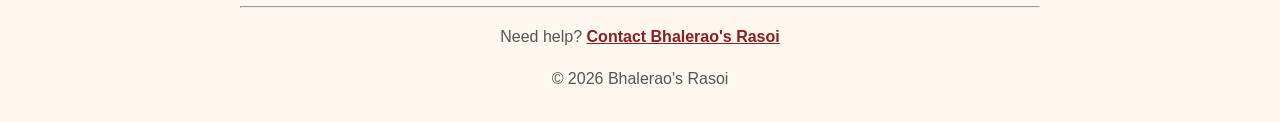
<file: reservation.html>
<!DOCTYPE html>
<html lang="en">

<head>
    <title>
        Bhalerao's Rasoi | Table Reservation
    </title>
        <link rel="stylesheet" href="base.css">

</head>
<body>
  <header>

        <center>
                    <img src="logoimage.png"alt="Bhalerao's Rasoi Logo"width="150"height="150"style="border-radius: 50%;">
<div class="owner-profile">
    <img src="sumit1.jpg" alt="Owner">
    <div class="owner-info">
        <strong>Sumit Bhalerao</strong>
        <span>Owner</span>
    </div>
</div>
            <h1>
                 BHALERAO'S RASOI
            </h1>

            <h3>
               <em> Reserve Your Table</em>
            </h3>

            

        </center>
        <hr>
        <nav>

            <center>

                <a href="index.html">Home</a>  &nbsp; &nbsp;  &nbsp; &nbsp;
                <a href="menu.html">Menu</a> &nbsp; &nbsp;  &nbsp; &nbsp;
                <a href="about.html">About Us</a> &nbsp; &nbsp;  &nbsp; &nbsp;
                <a href="gallery.html">Gallery</a>  &nbsp; &nbsp;  &nbsp; &nbsp;
                <a href="reservation.html">Booking</a>  &nbsp; &nbsp;  &nbsp; &nbsp;
                <a href="contact.html">Contact</a>  &nbsp; &nbsp;  &nbsp; &nbsp;
                <a href="feedback.html">Feedback</a>

            </center>
        </nav>
        <hr>
    </header>

        <center>

            <h2>
                 Book Your Table
            </h2>

            <p>
                Planning a family dinner, birthday,
                anniversary or special occasion?
            </p>

            <p>
                Reserve your table at
                <b>Bhalerao's Rasoi</b>.
            </p>

        </center>

        <form action="#" method="post">
            <table border="12" width="50%" align="center" cellpadding="12">
                <tr>
                    <th colspan="2">
                        Customer Information
                    </th>
                </tr>

                <tr>
                    <td>
                        <label for="name">Full Name: </label>
                    </td>

                    <td>
                        <input type="text" id="name" name="name" placeholder="Enter your full name" required>
                    </td>
                </tr>

                <tr>
                    <td>
                        <label for="email"> Email:</label>
                    </td>

                    <td>
                        <input type="email" id="email" name="email" placeholder="Enter your email" required>
                    </td>
                </tr>

                <tr>
                    <td>
                        <label for="phone"> Mobile Number: </label>
                    </td>
                    <td>
                        <input type="tel" id="phone" name="phone" placeholder="Enter mobile number" required>
                    </td>
                </tr>

                <tr>
                    <td>
                        <label for="date"> Reservation Date:</label>
                    </td>

                    <td>

                        <input type="date" id="date" name="date" required>
                    </td>
                </tr>

                <tr>
                    <td>
                        <label for="time"> Reservation Time:</label>
                    </td>

                    <td>

                        <input type="time" id="time" name="time" required>
                    </td>
                </tr>

                <tr>
                    <td>
                        <label for="guests"> Number of Guests:</label>
                    </td>

                    <td>
                        <input type="number" id="guests" name="guests"min="1"max="30"required>
                    </td>
                </tr>

                <tr>
                    <td style="  color: #5b0f0f;font-weight: 600;">
                        Seating Preference:
                    </td>

                    <td>
                        <input type="radio" id="indoor" name="seating" value="indoor">

                        <label for="indoor"> Indoor </label>
                        <br>

                        <input type="radio" id="outdoor" name="seating" value="outdoor">

                        <label for="outdoor">  Outdoor</label>
                    </td>
                </tr>

                <tr>
                    <td>
                        <label for="occasion"> Occasion: </label>
                    </td>

                    <td>
                        <select id="occasion" name="occasion">

                            <option value="">Select Occasion </option>
                            <option value="family"> Family Dinner </option>
                            <option value="birthday"> Birthday</option>
                            <option value="anniversary">  Anniversary</option>
                            <option value="business"> Business Meeting</option>
                            <option value="party">  Celebration </option>
                            <option value="other"> Other </option>
                        </select>
                    </td>
                </tr>

                <tr>
                    <td style="  color: #5b0f0f; font-weight: 600;">
                        Additional Services:
                    </td>

                    <td>
                        <input type="checkbox" id="cake" name="service" value="cake">

                        <label for="cake">Birthday Cake </label>
                        <br>

                        <input type="checkbox" id="decoration" name="service" value="decoration">
                         <label for="decoration"> Table Decoration</label>
                        <br>

                        <input type="checkbox" id="music" name="service" value="music">

                        <label for="music"> Special Music </label>
                    </td>
                </tr>

                <tr>
                    <td>
                        <label for="request">Special Request: </label>
                    </td>

                    <td>
                        <textarea id="request"name="request"rows="6"cols="40"placeholder="Enter your special request"> </textarea>
                    </td>
                </tr>

                <tr>
                    <td colspan="2" align="center">
                       <input type="submit" value="Book My Table">

                        <input type="reset" value="Clear Form">
                    </td>
                </tr>
            </table>
            <hr>

        <center>

            <p>
                 Need help?
                <a href="contact.html">Contact Bhalerao's Rasoi</a>
            </p>

            <p>
                © 2026 Bhalerao's Rasoi
            </p>

        </center>
</body>

</html>
</file>
<file: base.css>
.owner-profile {
    position: absolute;
    top: 15px;
    right: 20px;

    display: flex;
    align-items: center;
    gap: 30px;

    background: rgba(255, 255, 255, 0.95);
    padding: 8px 14px 8px 8px;

    border-radius: 100px;

    box-shadow: 0 4px 15px rgba(0, 0, 0, 0.20);
}

.owner-profile img {
    width: 100px;
    height: 100px;

    border-radius: 50%;
    object-fit: cover;

    border: 8px solid #ffd166;
}

.owner-info {
    display: flex;
    flex-direction: column;
    line-height: 1.2;
}

.owner-info strong {
    color: #5b0f0f;
    font-size: 14px;
}

.owner-info span {
    color: #8b1e1e;
    font-size: 12px;
    font-weight: 600;
}
body {
    margin: 0;
    padding: 0;
    background: #fff8ef;
    color: #333;
    font-family: "Segoe UI", Arial, sans-serif;
    line-height: 1.6;
}

header {
    background: linear-gradient(135deg, #5b0f0f, #8b1e1e, #b83b1a);
    color: white;
    padding: 25px 20px 0;
    box-shadow: 0 5px 20px rgba(0, 0, 0, 0.20);
}

header h1 {
    text-align: center;
    font-family: cursive;
    font-size: xx-large;
    margin: 5px 0;
    color: #ffd166;
    font-size: 38px;
    letter-spacing: 3px;
    text-shadow: 2px 2px 5px rgba(0, 0, 0, 0.4);
}

header h3 {
    margin: 5px 0 15px;
    color: #fff3d6;
    font-size: 18px;
    letter-spacing: 1px;
}

header p {
    margin: 10px auto;
    color: #4b1c00;
}



nav a {
    display: inline-block;
    color: white;
    text-decoration: none;
    font-weight: 600;
    font-size: 16px;
    padding: 9px 15px;
    margin: 3px;
    border-radius: 6px;
}



body > center h2 {
    color: #8b1e1e;
    font-size: 30px;
    margin-bottom: 5px;
}

h2 {
    color: #8b1e1e;
    font-size: 26px;
    margin-top: 35px;
    padding-left: 12px;
    border-left: 5px solid #d4a017;
}

h3 {
    color: #8b1e1e;
}

p {
    color: #555;
    font-size: 16px;
}


table {
    width: 100%;

    border-collapse: collapse;

    border-spacing: 0;

    margin: 20px auto 35px;

    background: white;

    border: 1px solid black;

    border-radius: 10px;

    overflow: hidden;

    box-shadow: 0 8px 25px rgba(91, 15, 15, 0.12);
}



th {
    background: linear-gradient(
        135deg,
        #5b0f0f,
        #8b1e1e
    );

    color: white;

    padding: 15px;

    text-align: center;

    font-size: 16px;

    letter-spacing: 0.5px;

    border: 1px solid black;
}

td {
    padding: 14px 16px;

    color: #444;

    font-size: 15px;

    border: 1px solid black;
}



a {
    color: #8b1e1e;

    font-weight: 600;
}



form {
    width: 90%;

    max-width: 800px;

    margin: 30px auto;
}


form table {
    width: 100%;

    border-collapse: collapse;

    border-spacing: 0;

    background: white;

    border: 1px solid black;
}

form table th,
form table td {
    border: 1px solid black;
}



form label {
    color: #5b0f0f;
    font-weight: 600;
}


input[type="text"],
input[type="email"],
input[type="tel"],
input[type="date"],
input[type="time"],
input[type="number"],
select,
textarea {
    width: 100%;
    max-width: 100%;
    box-sizing: border-box;
    padding: 12px 14px;
    border: 2px solid #e3d5c8;
    border-radius: 7px;
    background: #fffdf9;
    color: #333;
    font-family: inherit;
    font-size: 15px;
    outline: none;
}


input[type="radio"],
input[type="checkbox"] {
    accent-color: #8b1e1e;
    margin-right: 6px;
}


input[type="submit"],
input[type="reset"] {
    border: none;
    padding: 12px 25px;
    margin: 5px;
    border-radius: 7px;
    font-size: 15px;
    font-weight: bold;
}


input[type="submit"] {
    background: linear-gradient(
        135deg,
        #8b1e1e,
        #b83b1a
    );
    color: white;
    box-shadow: 0 4px 10px rgba(91, 15, 15, 0.2);
}


input[type="reset"] {
    background: #eee;
    color: #555;
}


footer {
    background: #2b1717;
    color: #eee;
    padding: 35px 20px;
    margin-top: 40px;
    text-align: center;
}

footer h3 {
    color: #ffd166;
    font-size: 25px;
    margin-bottom: 5px;
}

footer p {
    color: #ddd;
    margin: 7px 0;
}

footer a {
    color: #ffd166;
    text-decoration: none;
}
</file>
